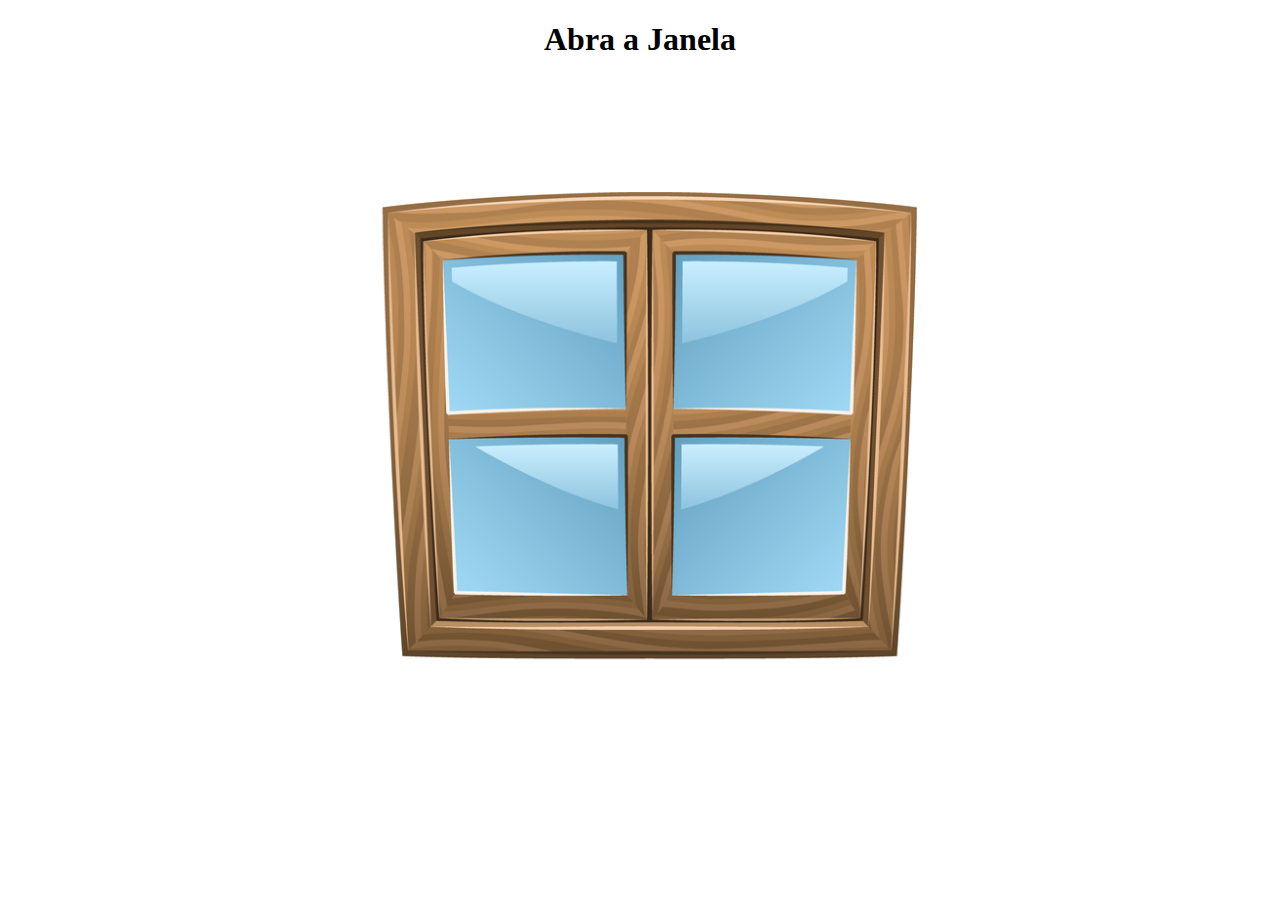
<file: Atividade12/index.html>
<!doctype html>
<html lang="pt-br">
<head>
	<meta charset="utf-8">
	<meta name="viewport" content="width=device-width, initial-scale=1.0">
	<link rel="stylesheet" href="style.css">
	<script type="text/javascript" src="script.js"></script>
	<title>Atividade 12</title>
</head>
<body>
	<h1>Abra a Janela</h1>
	<div onmousemove="abrir(this)" onmousedown="quebrar(this)" onmouseout="fechar(this)"></div>
	
</body>
</html>
</file>
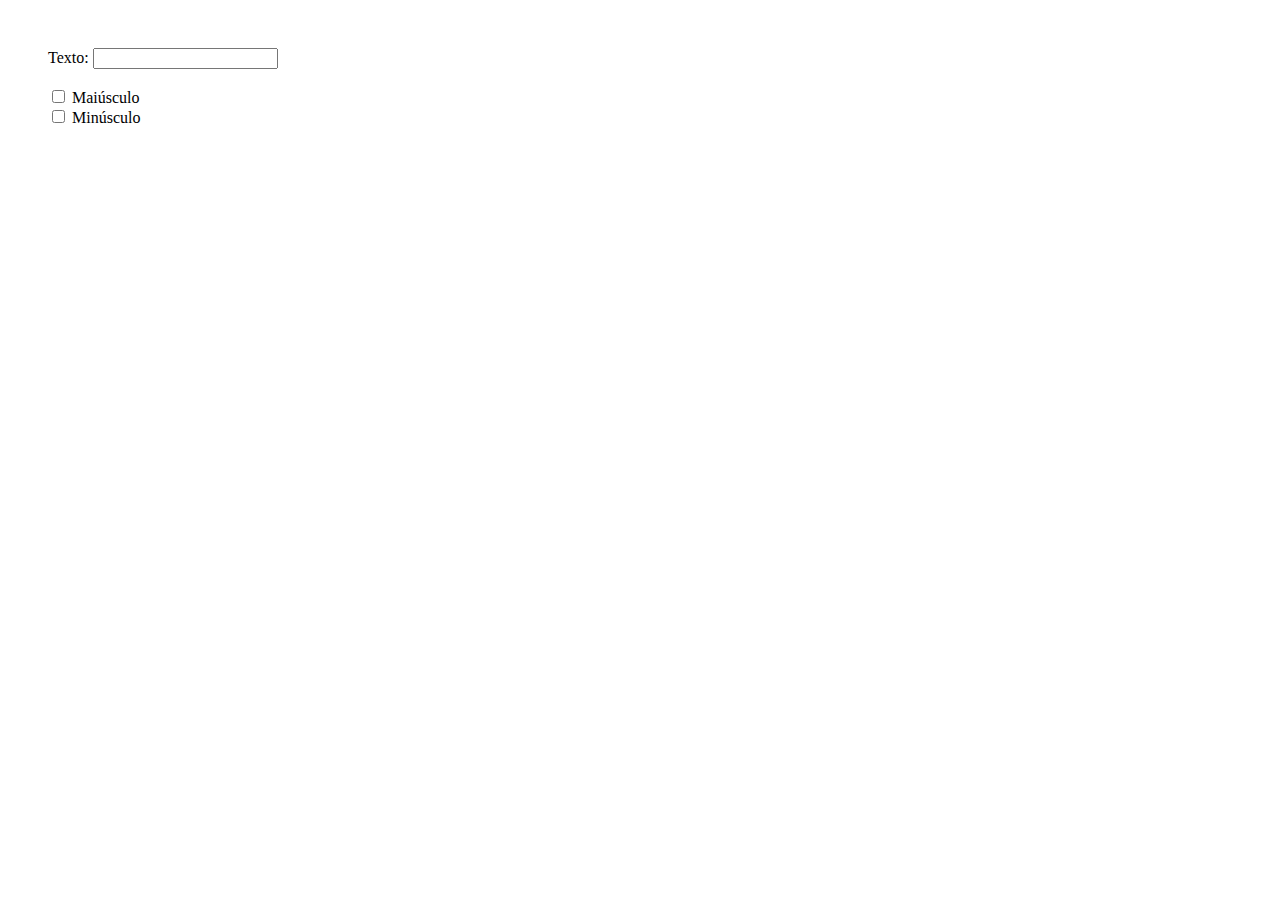
<file: Atividade13/index.html>
<!doctype html>
<html lang="pt-br">
<head>
	<meta charset="utf-8">
	<meta name="viewport" content="width=device-width, initial-scale=1.0">
	<link rel="stylesheet" href="style.css">
	<script type="text/javascript" src="script.js"></script>
	<title>Atividade 13</title>
</head>
<body>
	<div>
		<label for="texto">Texto:</label>
		<input type="text" id="texto" name="texto"><br><br>
		<input type="checkbox" id="maiusculo" name="maiusculo" onclick="maiusculo()">
		<label for="vehicle1"> Maiúsculo</label><br>
		<input type="checkbox" id="minusculo" name="minusculo" onclick="minusculo()">
		<label for="vehicle2"> Minúsculo</label><br>
	</div>
</body>
</html>
</file>
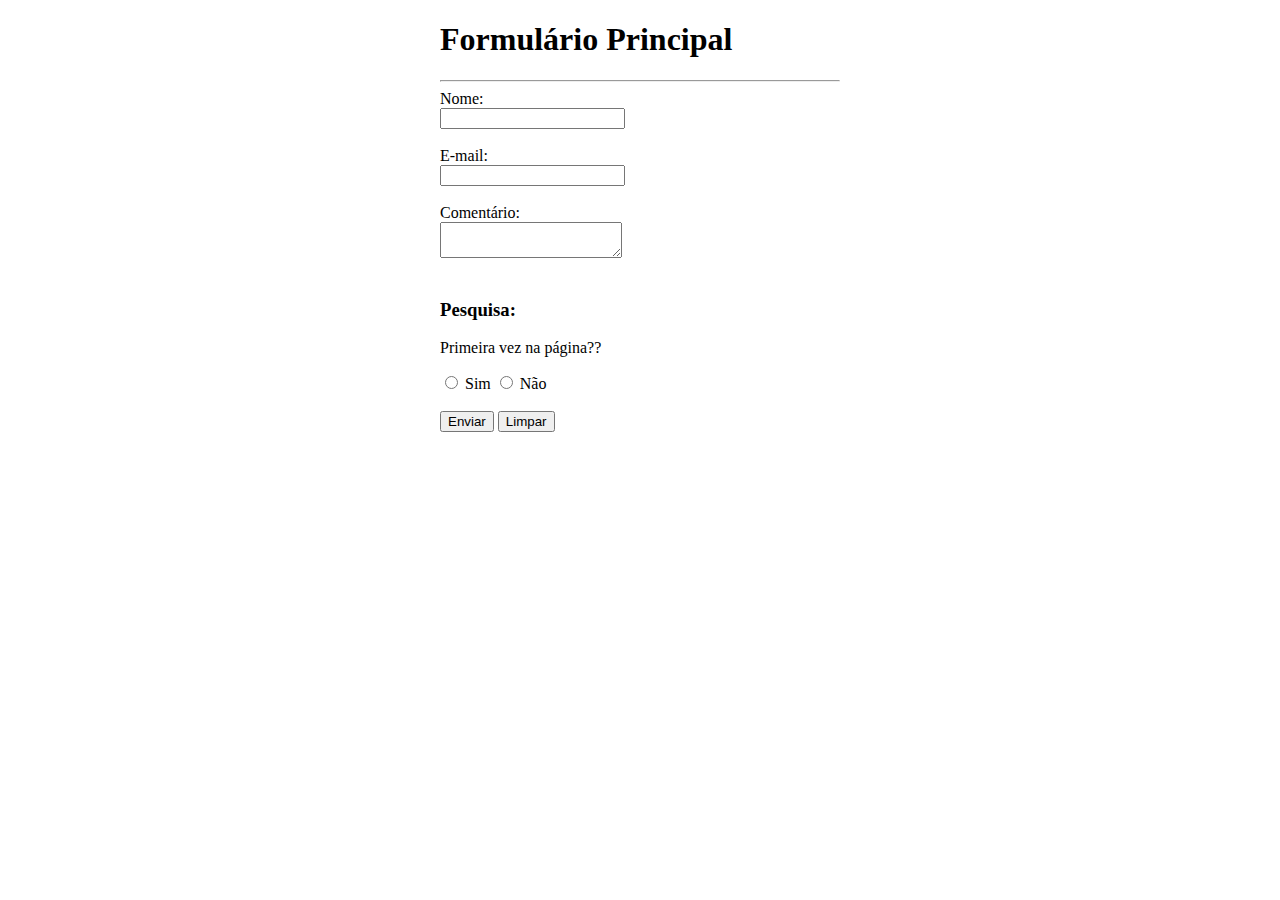
<file: Atividade14/index.html>
<!doctype html>
<html lang="pt-br">
<head>
	<meta charset="utf-8">
	<meta name="viewport" content="width=device-width, initial-scale=1.0">
	<link rel="stylesheet" href="style.css">
	<script type="text/javascript" src="script.js"></script>
	<title>Atividade 14</title>
</head>
<body>
	<div>
		<h1>Formulário Principal</h1>
		<hr>
		<form id="formulario" method="post" onsubmit="return validar()">
			<label for="name">Nome:</label><br>
			<input type="text" id="name"/><br><br>
			
			<label for="email">E-mail:</label><br>
			<input type="email" id="email"/><br><br>
			
			<label for="msg">Comentário:</label><br>
			<textarea id="msg"></textarea><br><br>
			
			<h3>Pesquisa: </h3>
			<p>Primeira vez na página??</p>
			
			<input type="radio" id="sim" name="opcao" value="sim">
			<label for="sim">Sim</label>
			<input type="radio" id="nao" name="opcao" value="nao">
			<label for="nao">Não</label><br><br>
			
			<input type="submit" value="Enviar">
			<input type="reset" value="Limpar">
		</form>
	</div>
</body>
</html>
</file>
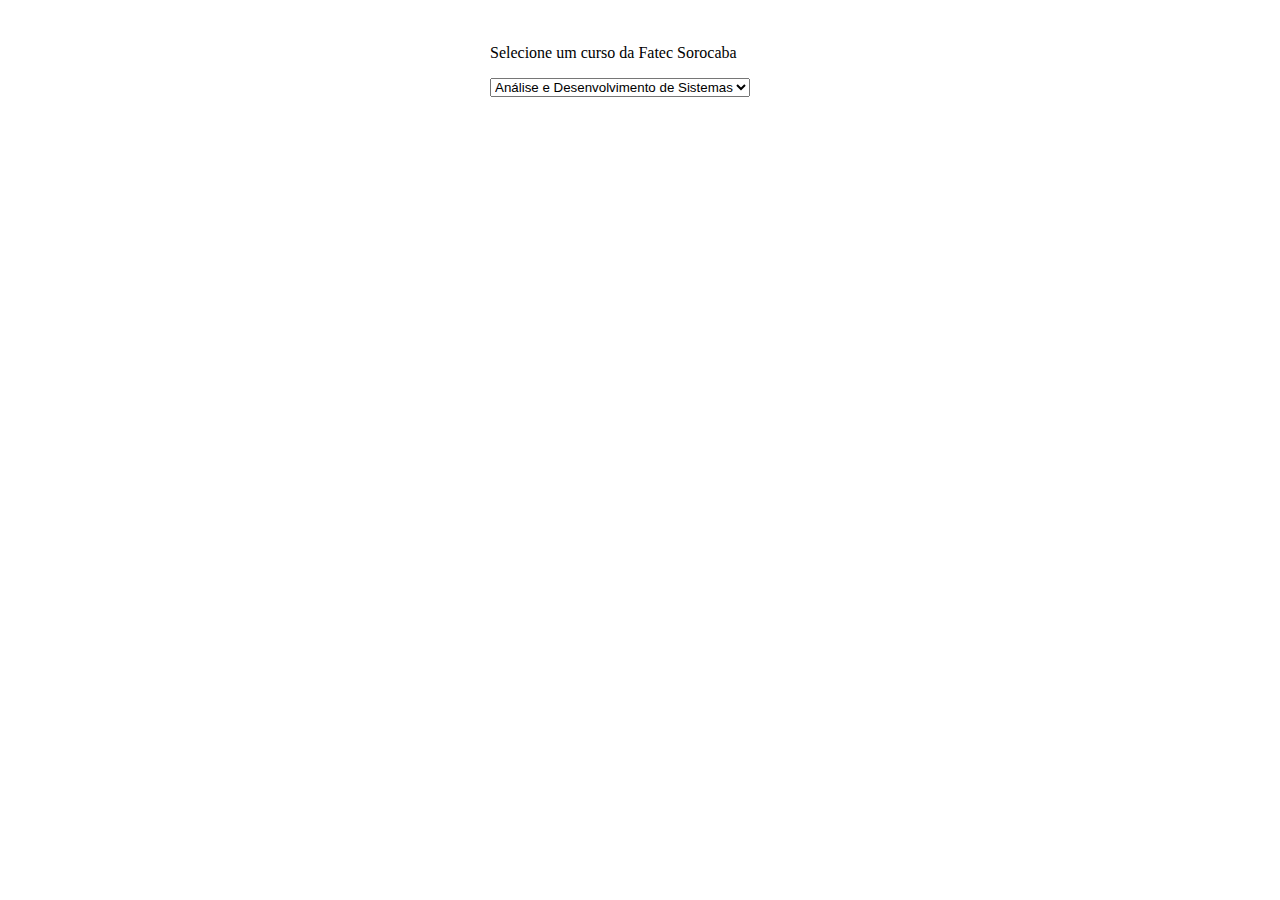
<file: Atividade15/index.html>
<!doctype html>
<html lang="pt-br">
<head>
	<meta charset="utf-8">
	<meta name="viewport" content="width=device-width, initial-scale=1.0">
	<link rel="stylesheet" href="style.css">
	<script type="text/javascript" src="script.js"></script>
	<title>Atividade 15</title>
</head>
<body>
	<div>
		<p>Selecione um curso da Fatec Sorocaba</p>

		<select id="mySelect" onchange="myFunction()">
			<option value="ads">Análise e Desenvolvimento de Sistemas</option>
			<option value="fm">Fabricação Mecânica</option>
			<option value="log">Logística</option>
			<option value="pol">Polímeros</option>
		</select>
	</div>
</body>
</html>
</file>
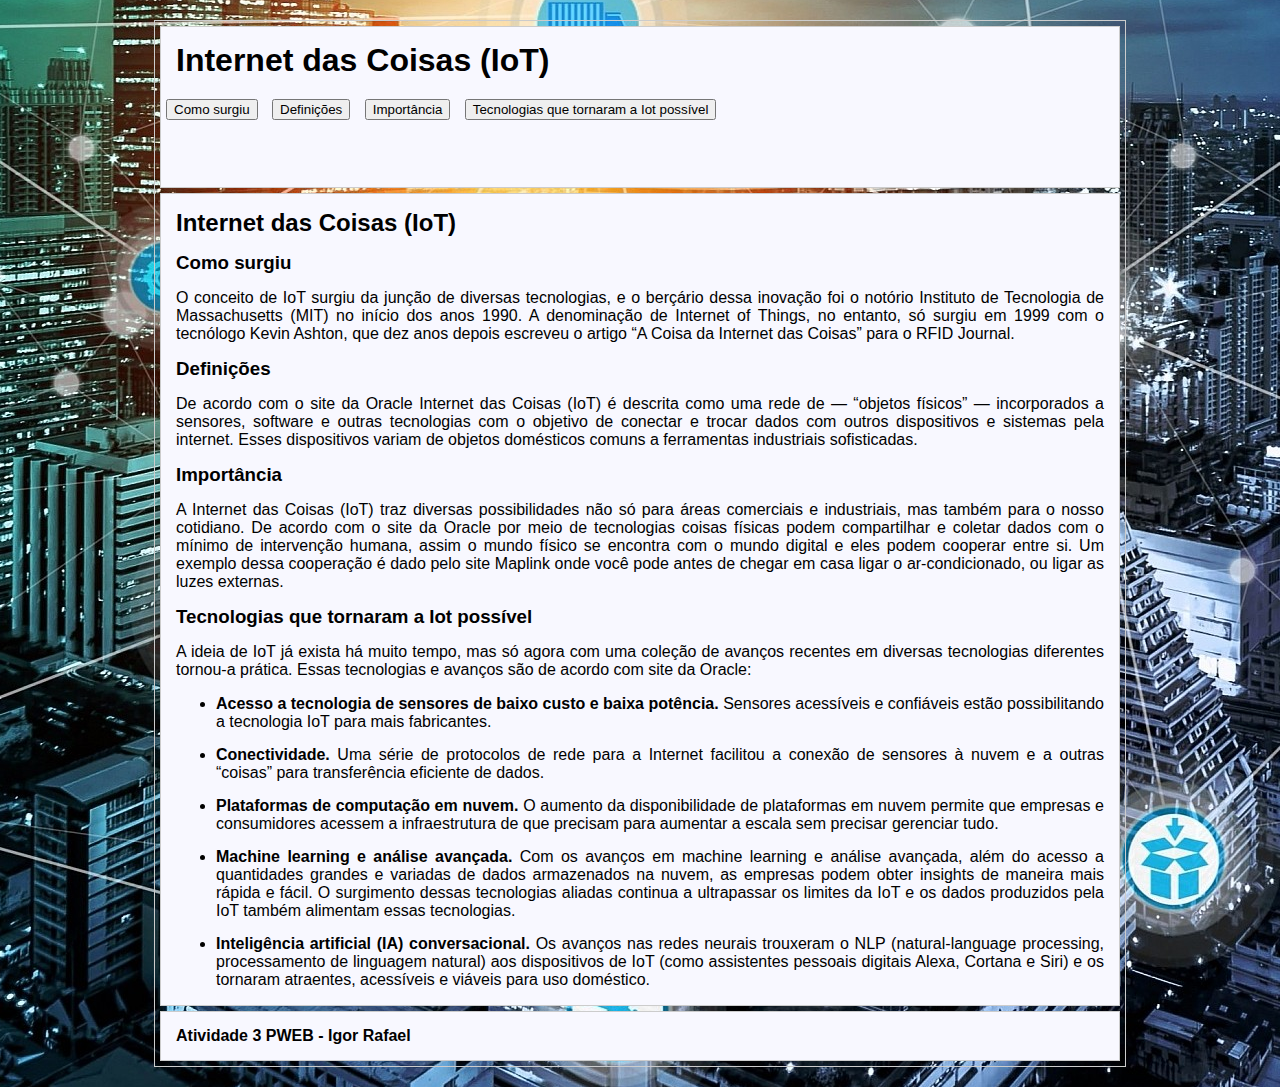
<file: Atividade3/index.html>
<!doctype html>
<html lang="pt-br">
<head>
<meta charset="utf-8">


<!-- O viewport é a área onde o seu website aparece. A meta tag viewport pode ser usada para controlar como o conteúdo HTML irá aparecer nos dispositivos móveis e também serve para controlar o zoom.

A maioria dos navegadores de celular dimensionam as páginas HTML para a largura do viewport, fazendo assim com que se encaixem proporcionalmente à tela. Usando a meta tag viewport você consegue redefinir isso.

-->

<!-- viewport meta to reset inital scale -->
<meta name="viewport" content="width=device-width, initial-scale=1.0">

<title>Atividade 3 PWEB</title>

   <link rel="stylesheet" href="style.css">
   
     </head>
    
<body>

<div id="pagina">
	<div id="cabecalho">
		<h1>Internet das Coisas (IoT)</h1>
		<button><a href="#1" id="link">Como surgiu</a></button>
		<button><a href="#2" id="link">Definições</a></button>
		<button><a href="#3" id="link">Importância</a></button>
		<button><a href="#4" id="link">Tecnologias que tornaram a Iot possível</a></button></p>
	</div>

	<div id="conteudo">
		<h2>Internet das Coisas (IoT)</h2>
		
		<a name="1"><h3>Como surgiu</h3></a>
		<p>O conceito de IoT surgiu da junção de diversas tecnologias, e o berçário dessa inovação foi o notório Instituto de Tecnologia de Massachusetts (MIT) no início dos anos 1990.
		A denominação de Internet of Things, no entanto, só surgiu em 1999 com o tecnólogo Kevin Ashton, que dez anos depois escreveu o artigo “A Coisa da Internet das Coisas” para o RFID Journal.</p>

		<a name="2"><h3>Definições</h3></a>
		<p>De acordo com o site da Oracle Internet das Coisas (IoT) é descrita como uma rede de — “objetos físicos” — incorporados a sensores, 
		software e outras tecnologias com o objetivo de conectar e trocar dados com outros dispositivos e sistemas pela internet. 
		Esses dispositivos variam de objetos domésticos comuns a ferramentas industriais sofisticadas.</p>
		
		<a name="3"><h3>Importância</h3></a>
		<p>A Internet das Coisas (IoT) traz diversas possibilidades não só para áreas comerciais e industriais, mas também para o nosso cotidiano. 
		De acordo com o site da Oracle por meio de tecnologias coisas físicas podem compartilhar e coletar dados com o mínimo de intervenção humana, 
		assim o mundo físico se encontra com o mundo digital e eles podem cooperar entre si. 
		Um exemplo dessa cooperação é dado pelo site Maplink onde você pode antes de chegar em casa ligar o ar-condicionado, ou ligar as luzes externas.</p>
		
		<a name="4"><h3>Tecnologias que tornaram a Iot possível</h3></a>
		<p>A ideia de IoT já exista há muito tempo, mas só agora com uma coleção de avanços recentes em diversas tecnologias diferentes tornou-a prática. 
		Essas tecnologias e avanços são de acordo com site da Oracle:</p>

		<ul>
		<li><b>Acesso a tecnologia de sensores de baixo custo e baixa potência.</b> Sensores acessíveis e confiáveis estão possibilitando a tecnologia IoT para mais fabricantes.</li>
		<li><b>Conectividade.</b> Uma série de protocolos de rede para a Internet facilitou a conexão de sensores à nuvem e a outras “coisas” para transferência eficiente de dados.</li>
		<li><b>Plataformas de computação em nuvem.</b> O aumento da disponibilidade de plataformas em nuvem permite que empresas e consumidores acessem a infraestrutura de que 
	precisam para aumentar a escala sem precisar gerenciar tudo.</li>
		<li><b>Machine learning e análise avançada.</b> Com os avanços em machine learning e análise avançada, além do acesso a quantidades grandes e variadas de dados armazenados na nuvem, 
	as empresas podem obter insights de maneira mais rápida e fácil. O surgimento dessas tecnologias aliadas continua a ultrapassar os limites da IoT e os 
	dados produzidos pela IoT também alimentam essas tecnologias.</li>
		<li><b>Inteligência artificial (IA) conversacional.</b> Os avanços nas redes neurais trouxeram o NLP (natural-language processing, 
	processamento de linguagem natural) aos dispositivos de IoT (como assistentes pessoais digitais Alexa, Cortana e Siri) e os tornaram atraentes, 
	acessíveis e viáveis para uso doméstico.</li>
		</ul>
		
	
	</div>
	
	<div id="rodape">
		<h4>Atividade 3 PWEB - Igor Rafael</h4>
	</div>

</div>

</body>
</html>
</file>
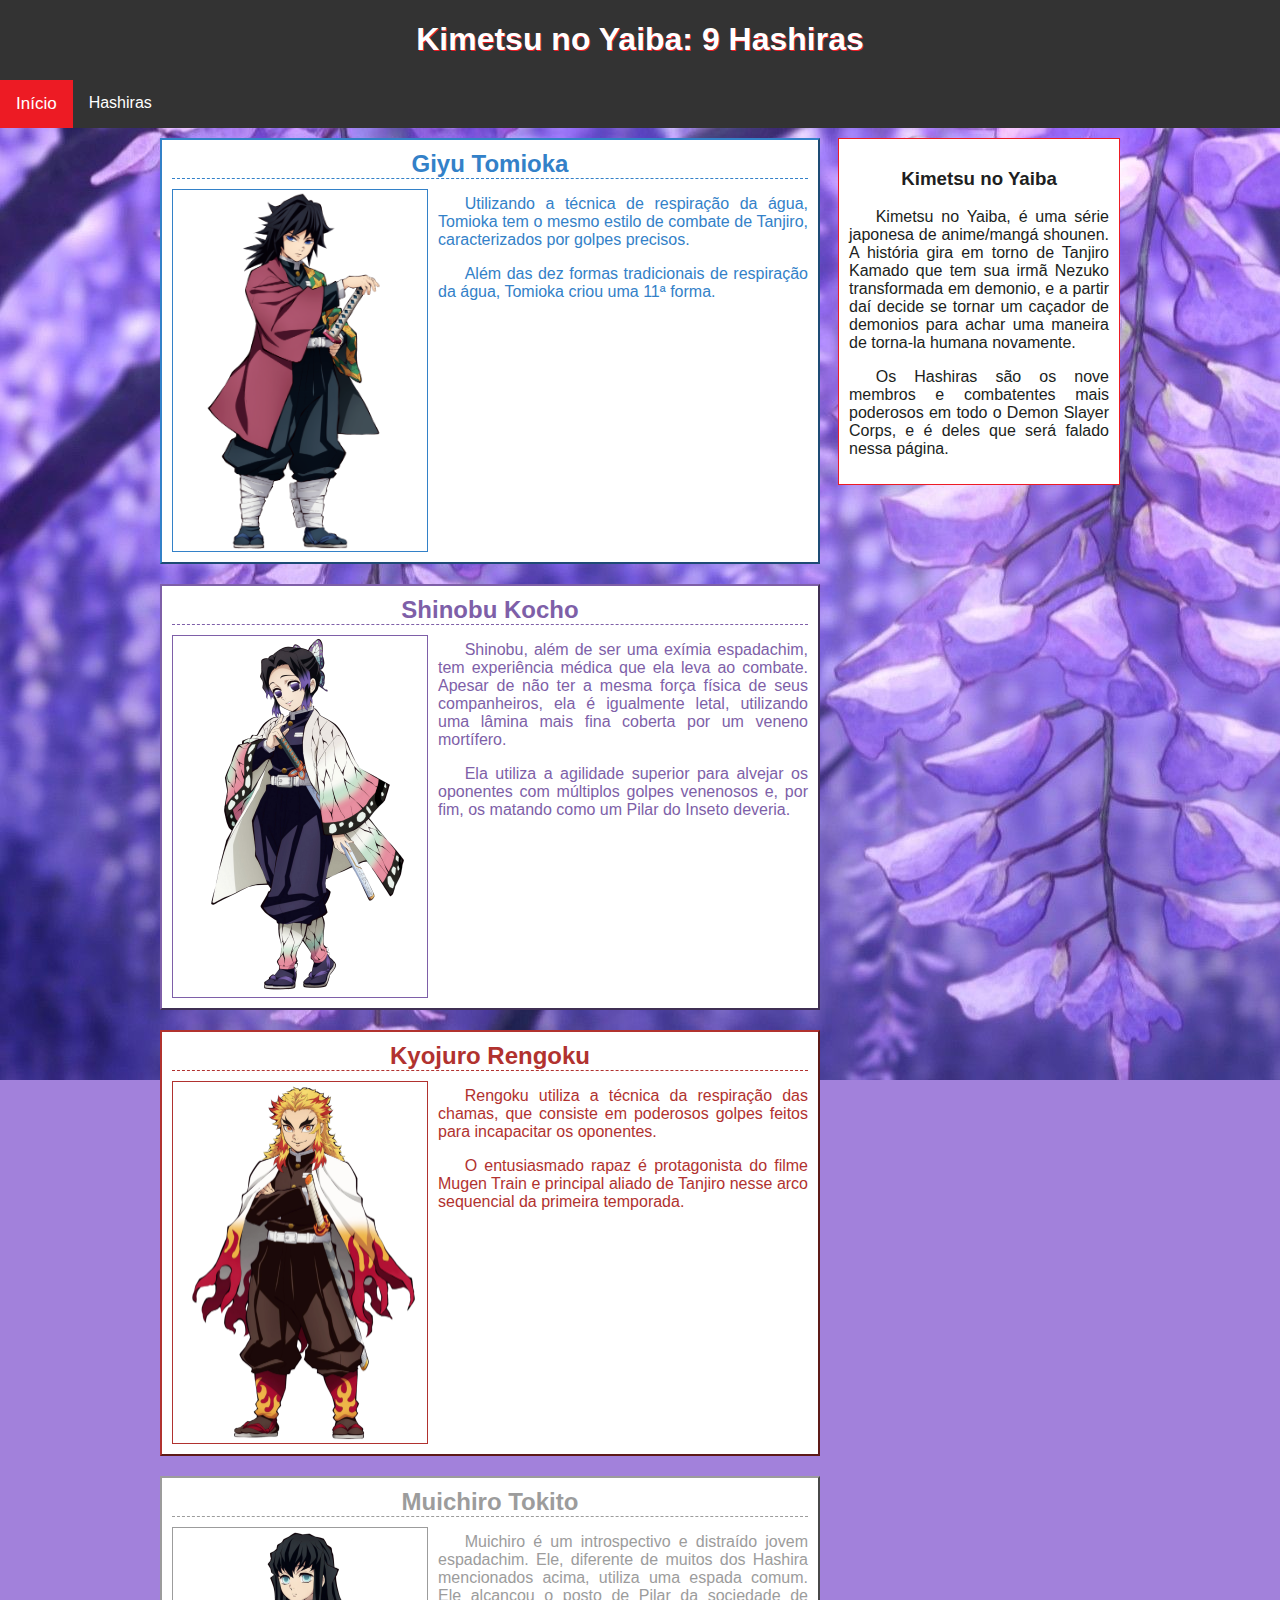
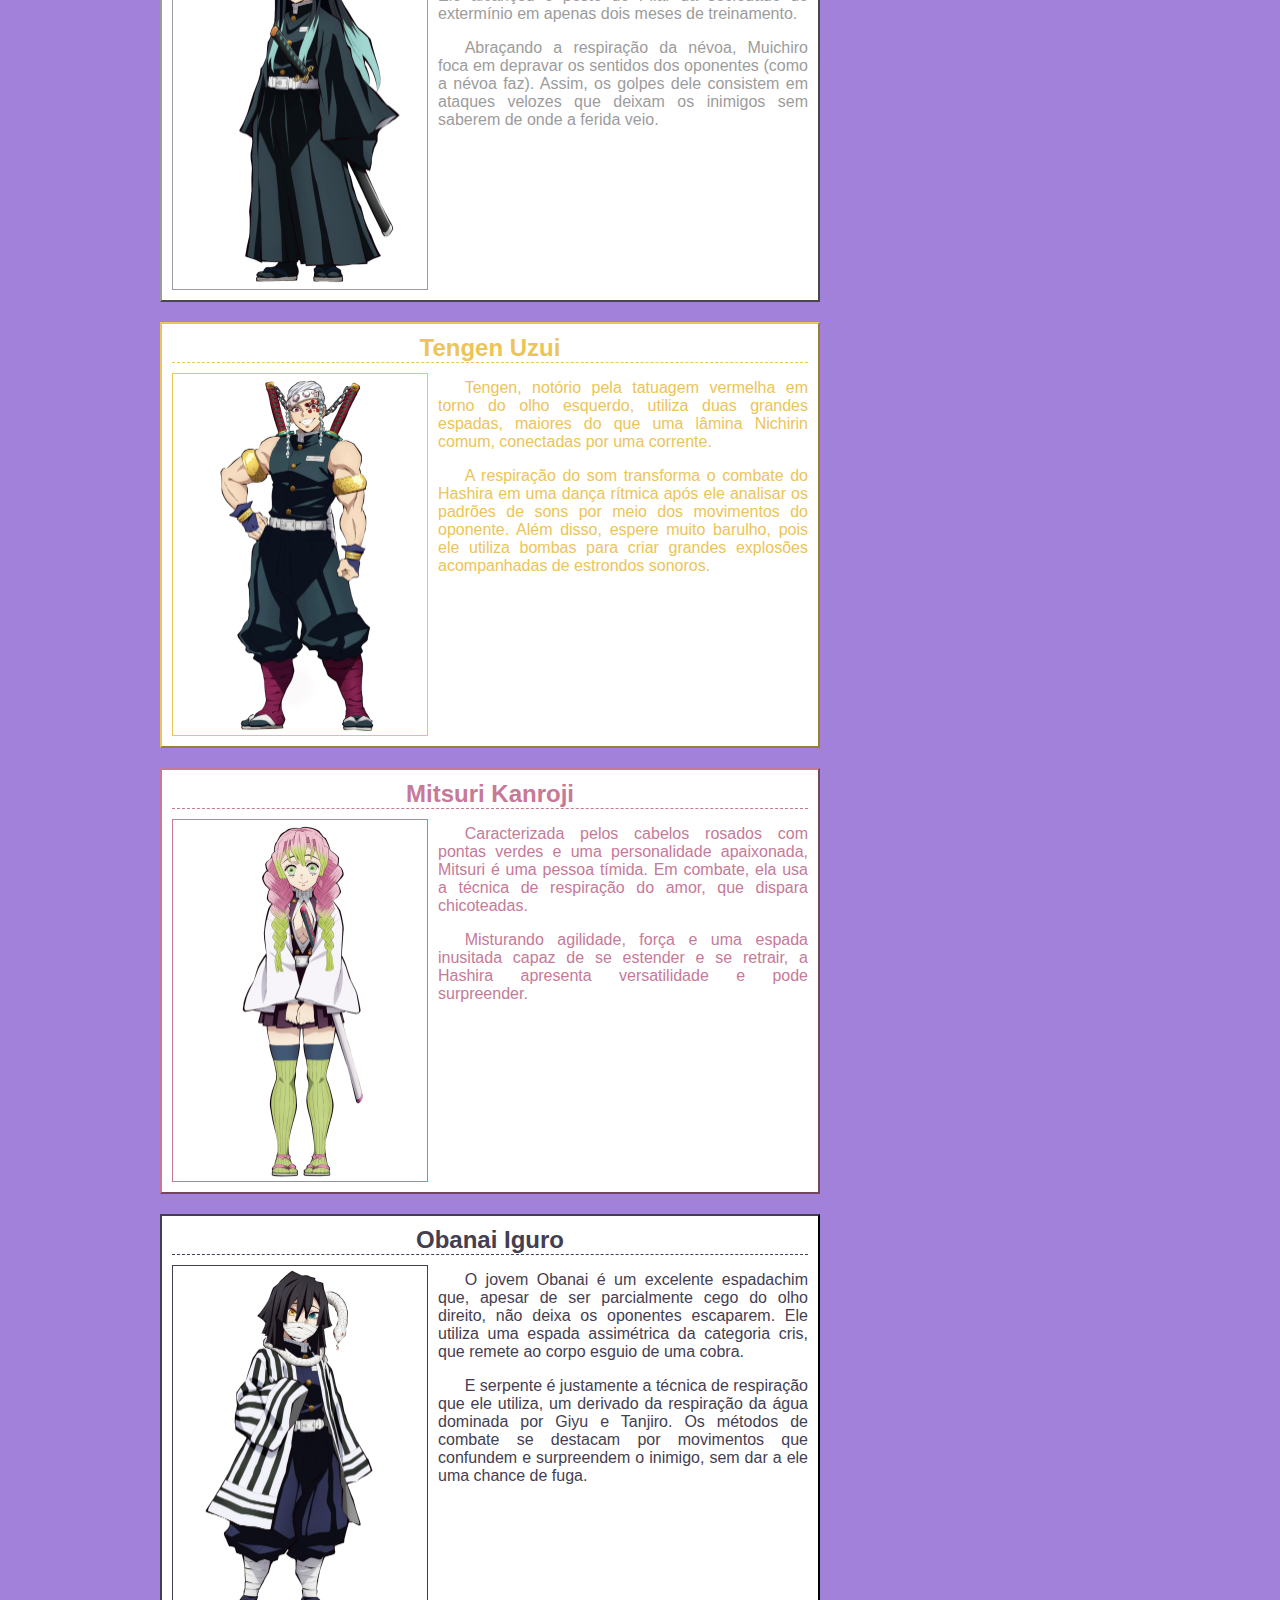
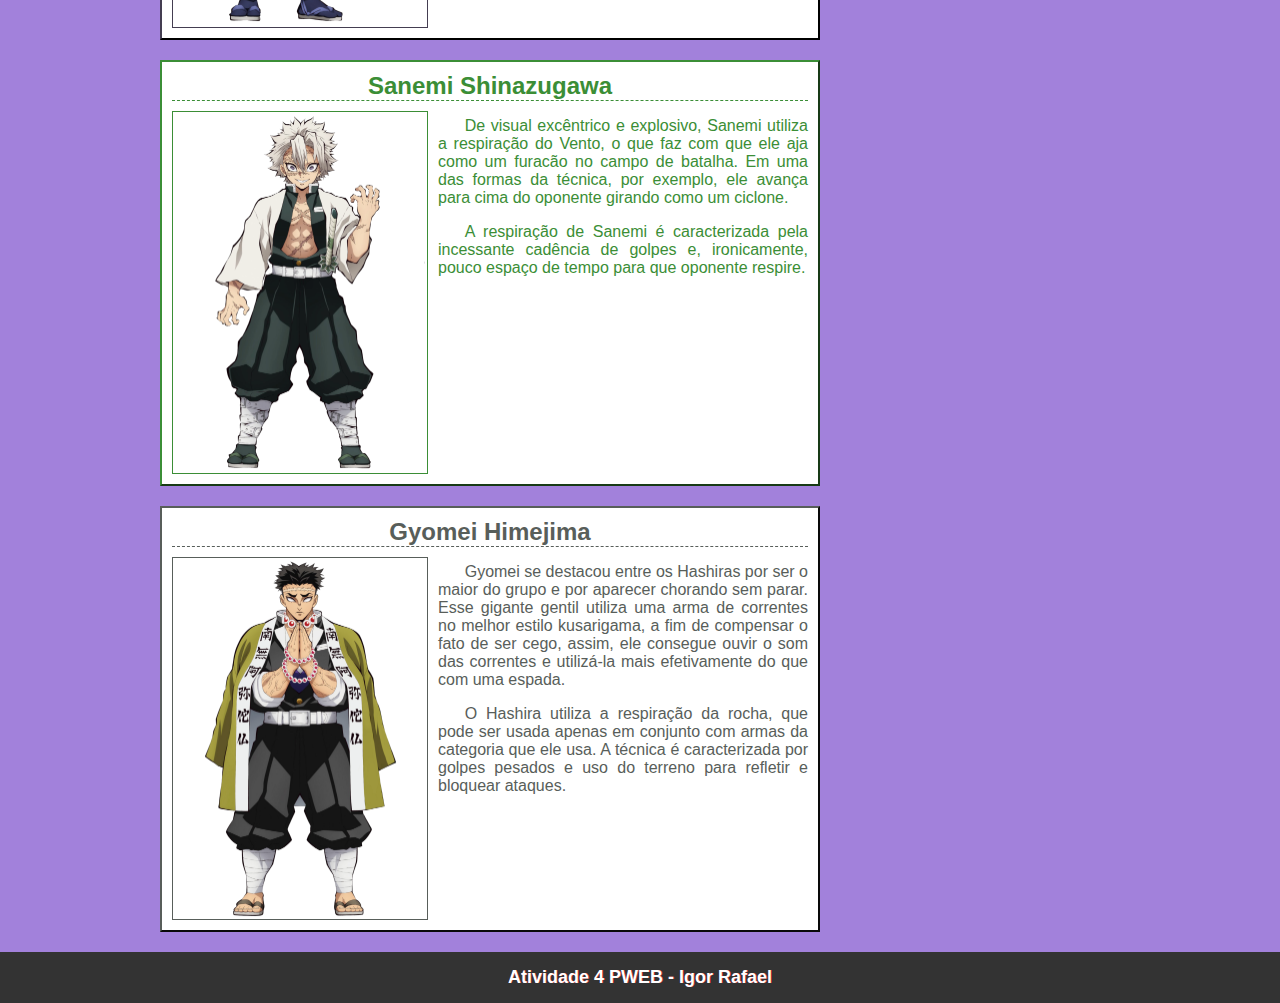
<file: Atividade4/index.html>
<!doctype html>
<html lang="pt-br">
<head>
	<meta charset = "utf-8">
	<meta name="viewport" content="width=device-width, initial-scale=1.0">
	<link rel="stylesheet" href="style.css">
	<title>Html Semântico</title>
</head>
<body>
	<header>
		<h1><a name="Início">Kimetsu no Yaiba: 9 Hashiras</a></h1>
		<nav class="topnav">
			<a class="active" href="#Início">Início</a>
			<div class="dropdown">
				<button class="dropbtn">Hashiras 
					<i class="fa fa-caret-down"></i>
				</button>
				<div class="dropdown-content">
					<a href="#1">Giyu Tomioka</a>
					<a href="#2">Shinobu Kocho</a>
					<a href="#3">Kyojuro Rengoku</a>
					<a href="#4">Muichiro Tokito</a>
					<a href="#5">Tengen Uzui</a>
					<a href="#6">Mitsuri Kanroji</a>
					<a href="#7">Obanai Iguro</a>
					<a href="#8">Sanemi Shinazugawa</a>
					<a href="#9">Gyomei Himejima</a>
				</div>
			</div>
		</nav>
	</header>
	<main class="container">
		<section>
			<a name="1"><article class='cor1'></a>
				<h2 class='cor1'>Giyu Tomioka</h2>
				<img class='cor1' src='Giyuu_anime_design.png' alt="Giyu Tomioka"></img>
				<p>Utilizando a técnica de respiração da água, Tomioka tem o mesmo estilo de combate de Tanjiro, 
				caracterizados por golpes precisos.</p>
				<p>Além das dez formas tradicionais de respiração da água, Tomioka criou uma 11ª forma. </p>
				<div class='clear'></div>
			</article>
			
			<a name="2"><article class='cor2'></a>
				<h2 class='cor2'>Shinobu Kocho</h2>
				<img class='cor2' src='Shinobu_anime.png' alt="Shinobu  Kocho"></img>
				<p>Shinobu, além de ser uma exímia espadachim, tem experiência médica que ela leva ao combate. 
				Apesar de não ter a mesma força física de seus companheiros, ela é igualmente letal, utilizando uma lâmina mais fina coberta por um veneno mortífero.</p>
				<p>Ela utiliza a agilidade superior para alvejar os oponentes com múltiplos golpes venenosos e, por fim, os matando como um Pilar do Inseto deveria.</p>
				<div class='clear'></div>
			</article>
			
			<a name="3"><article class='cor3'></a>
				<h2 class='cor3'>Kyojuro Rengoku</h2>
				<img class='cor3' src='Kyojuro_anime.png' alt="Kyojuro Rengoku"></img>
				<p>Rengoku utiliza a técnica da respiração das chamas, 
				que consiste em poderosos golpes feitos para incapacitar os oponentes.</p>
				<p>O entusiasmado rapaz é protagonista do filme Mugen Train e principal aliado de Tanjiro nesse arco sequencial da primeira temporada.</p>
				<div class='clear'></div>
			</article>
			
			<a name="4"><article class='cor4'></a>
				<h2 class='cor4'>Muichiro Tokito</h2>
				<img class='cor4' src='Muichiro_anime.png' alt="Muichiro Tokito"></img>
				<p>Muichiro é um introspectivo e distraído jovem espadachim. Ele, diferente de muitos dos Hashira mencionados acima, utiliza uma espada comum. 
				Ele alcançou o posto de Pilar da sociedade de extermínio em apenas dois meses de treinamento.</p>
				<p>Abraçando a respiração da névoa, Muichiro foca em depravar os sentidos dos oponentes (como a névoa faz). 
				Assim, os golpes dele consistem em ataques velozes que deixam os inimigos sem saberem de onde a ferida veio.</p>
				<div class='clear'></div>
			</article>
			
			<a name="5"><article class='cor5'></a>
				<h2 class='cor5'>Tengen Uzui</h2>
				<img class='cor5' src='Tengen_anime.png' alt="Tengen Uzui"></img>
				<p>Tengen, notório pela tatuagem vermelha em torno do olho esquerdo, utiliza duas grandes espadas, maiores do que uma lâmina Nichirin comum, 
				conectadas por uma corrente.</p>
				<p>A respiração do som transforma o combate do Hashira em uma dança rítmica após ele analisar os padrões de sons por meio dos movimentos do oponente. 
				Além disso, espere muito barulho, pois ele utiliza bombas para criar grandes explosões acompanhadas de estrondos sonoros.</p>
				<div class='clear'></div>
			</article>
			
			<a name="6"><article class='cor6'></a>
				<h2 class='cor6'>Mitsuri Kanroji</h2>
				<img class='cor6' src='Mitsuri_anime.png' alt="Mitsuri Kanroji"></img>
				<p>Caracterizada pelos cabelos rosados com pontas verdes e uma personalidade apaixonada, Mitsuri é uma pessoa tímida. 
				Em combate, ela usa a técnica de respiração do amor, que dispara chicoteadas.</p>
				<p>Misturando agilidade, força e uma espada inusitada capaz de se estender e se retrair, a Hashira apresenta versatilidade e pode surpreender.</p>
				<div class='clear'></div>
			</article>
			
			<a name="7"><article class='cor7'></a>
				<h2 class='cor7'>Obanai Iguro</h2>
				<img class='cor7' src='Obanai_anime.png' alt="Obanai Iguro"></img>
				<p>O jovem Obanai é um excelente espadachim que, apesar de ser parcialmente cego do olho direito, não deixa os oponentes escaparem. 
				Ele utiliza uma espada assimétrica da categoria cris, que remete ao corpo esguio de uma cobra.</p>
				<p>E serpente é justamente a técnica de respiração que ele utiliza, um derivado da respiração da água dominada por Giyu e Tanjiro. 
				Os métodos de combate se destacam por movimentos que confundem e surpreendem o inimigo, sem dar a ele uma chance de fuga.</p>
				<div class='clear'></div>
			</article>
			
			<a name="8"><article class='cor8'></a>
				<h2 class='cor8'>Sanemi Shinazugawa</h2>
				<img class='cor8' src='Sanemi_anime.png' alt="Sanemi Shinazugawa"></img>
				<p>De visual excêntrico e explosivo, Sanemi utiliza a respiração do Vento, o que faz com que ele aja como um furacão no campo de batalha. 
				Em uma das formas da técnica, por exemplo, ele avança para cima do oponente girando como um ciclone.</p>
				<p>A respiração de Sanemi é caracterizada pela incessante cadência de golpes e, ironicamente, pouco espaço de tempo para que oponente respire.</p>
				<div class='clear'></div>
			</article>
			
			<a name="9"><article class='cor9'></a>
				<h2 class='cor9'>Gyomei Himejima</h2>
				<img class='cor9' src='Gyomei_anime.png' alt="Gyomei Himejima"></img>
				<p>Gyomei se destacou entre os Hashiras por ser o maior do grupo e por aparecer chorando sem parar. Esse gigante gentil utiliza uma arma de correntes no melhor estilo kusarigama, 
				a fim de compensar o fato de ser cego, assim, ele consegue ouvir o som das correntes e utilizá-la mais efetivamente do que com uma espada.</p>
				<p>O Hashira utiliza a respiração da rocha, que pode ser usada apenas em conjunto com armas da categoria que ele usa. 
				A técnica é caracterizada por golpes pesados e uso do terreno para refletir e bloquear ataques.</p>
				<div class='clear'></div>
			</article>
		</section>
		<aside>
			<h3>Kimetsu no Yaiba</h3>
			<p>Kimetsu no Yaiba, é uma série japonesa de anime/mangá shounen. 
			A história gira em torno de Tanjiro Kamado que tem sua irmã Nezuko transformada em demonio, 
			e a partir daí decide se tornar um caçador de demonios para achar uma maneira de torna-la humana novamente.</p>
			<p>Os Hashiras são os nove membros e combatentes mais poderosos em todo o Demon Slayer Corps, 
			e é deles que será falado nessa página.</p>
		</aside>
	</main>
	<footer class="clear">
		<h2>Atividade 4 PWEB - Igor Rafael</h2>
	</footer>

</body>
</html>
</file>
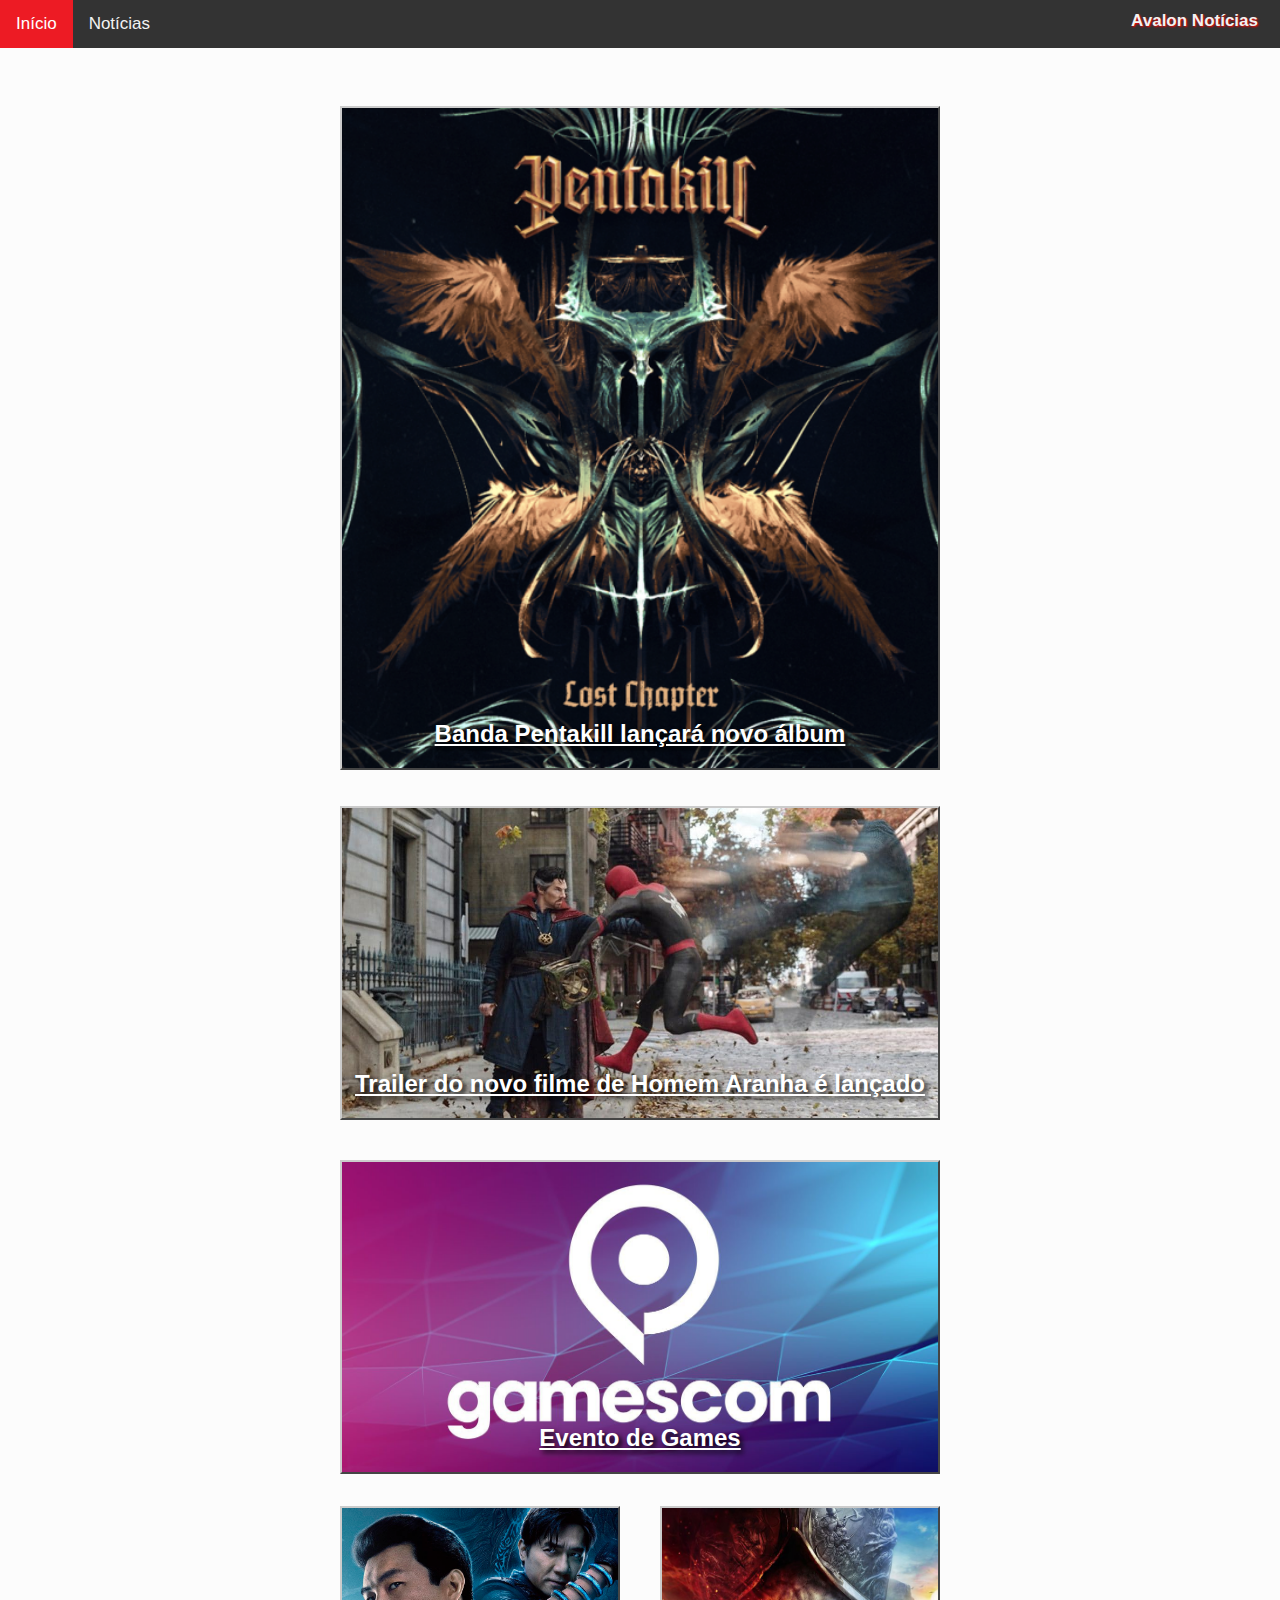
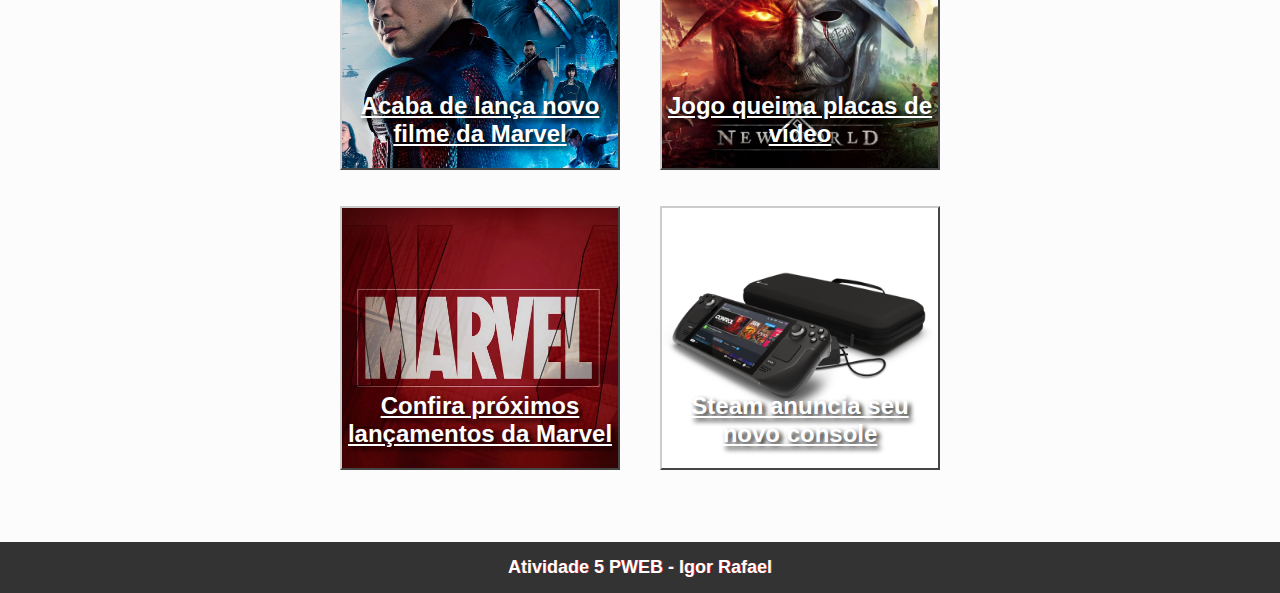
<file: Atividade5/index.html>
<!doctype html>
<html lang="pt-br">
<head>
	<meta charset="utf-8">
	<meta name="viewport" content="width=device-width, initial-scale=1.0">
	<link rel="stylesheet" href="style.css">
	<title>Jornal</title>
</head>
<body>

		
	<nav class="topnav">
		<a class="active" href="#">Início</a>
		<a href="#Notícias">Notícias</a>
		<h1 style="float: right;">Avalon Notícias</h1>
		
	</nav>
		
	<main class="container">
		<a name="Notícias"><section></a>
			
			<div class="container-box-a">
				<article class="article1">
					<a href="#"><h2>Banda Pentakill lançará novo álbum</h2></a>
				</article>
			</div>
			
			<div class="container-box-b">
				<article class="article2a">
					<a href="#"><h2>Trailer do novo filme de Homem Aranha é lançado</h2></a>
				</article>
				<article class="article2b">
					<a href="#"><h2>Evento de Games</h2></a>
				</article>
			</div>
			
			<div class="container-box2-a">
				<article class="article3a">
					<a href="#"><h2>Acaba de lança novo filme da Marvel</h2></a>
				</article>
				<article class="article3b">
					<a href="#"><h2>Jogo queima placas de vídeo</h2></a>
				</article>
			</div>
			
			<div class="container-box2-b">
				<article class="article3c">
					<a href="#"><h2>Confira próximos lançamentos da Marvel</h2></a>
				</article>
				<article class="article3d">
					<a href="#"><h2>Steam anuncia seu novo console</h2></a>
				</article>
			</div>
			
		</section>
		
		
	</main>
	<footer class="clear">
		<h2>Atividade 5 PWEB - Igor Rafael</h2>
	</footer>
	
</body>
</html>
</file>
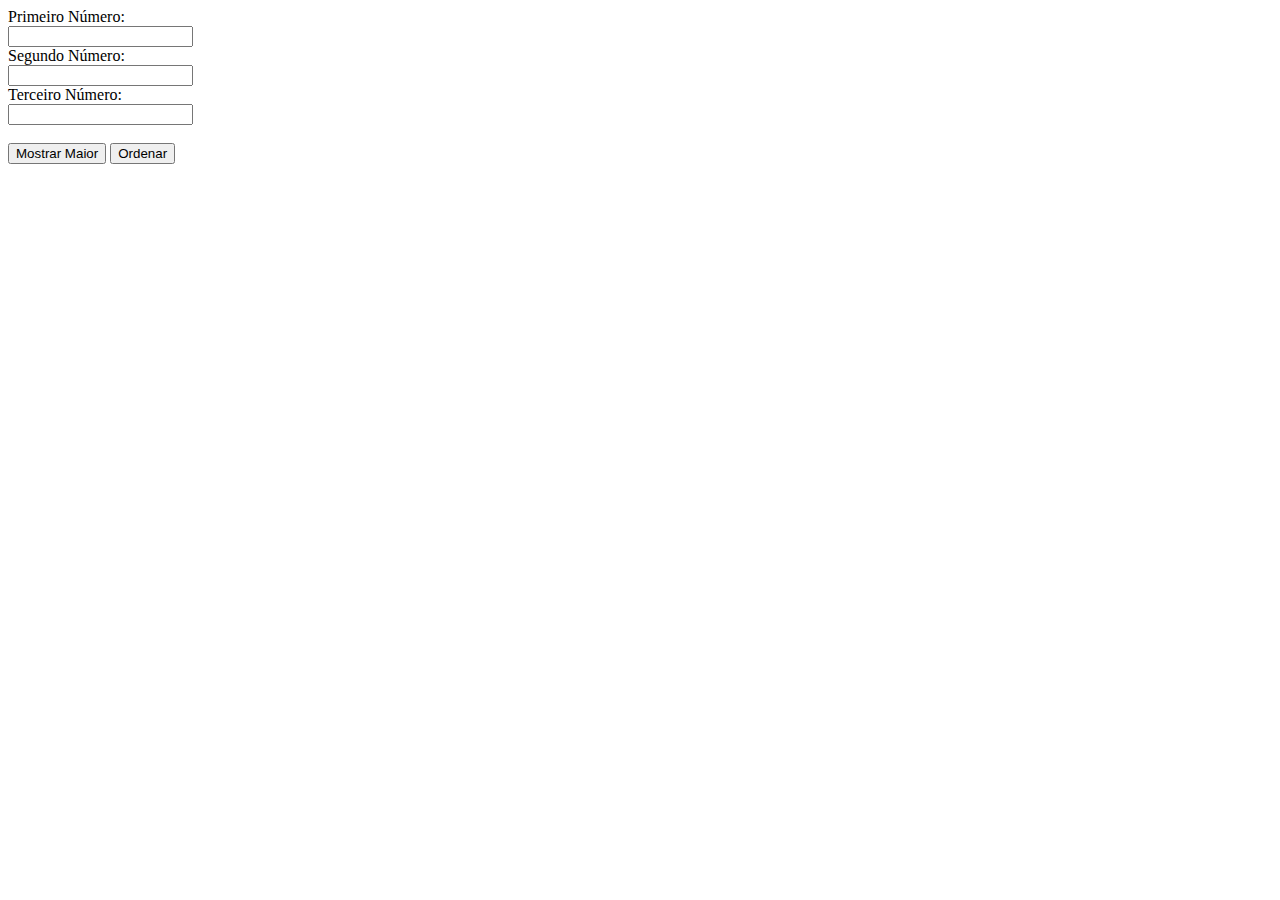
<file: Atividade9/index.html>
<!doctype html>
<html lang="pt-br">
<head>
	<meta charset="utf-8">
	<meta name="viewport" content="width=device-width, initial-scale=1.0">
	<!--<link rel="stylesheet" href="style.css">-->
	<script type="text/javascript" src="script.js"></script>
	<title>Função com 3 Números</title>
</head>
<body>
	
	<form name="numeros">
		<label for="num1">Primeiro Número:</label><br>
		<input type="text" id="num1" name="num1"><br>
		<label for="num2">Segundo Número:</label><br>
		<input type="text" id="num2" name="num2"><br>
		<label for="num3">Terceiro Número:</label><br>
		<input type="text" id="num3" name="num3"><br><br>
		
		<button type="button" onclick="maior()">Mostrar Maior</button>
		
		<button type="button" onclick="ordem()">Ordenar</button><br><br>
	</form>
	
	
</body>
</html>
</file>
<file: Atividade12/style.css>
h1 {
	text-align: center;
}
div {
	margin-left: auto;
    margin-right: auto; 
	position: center;
	width: 700px;
	height: 700px;
	padding: 40px;
	background-image: url("janelafechada.png");
	background-position: center center;
	background-repeat: no-repeat;
	background-size: cover;
}
</file>
<file: Atividade13/style.css>
div {
	margin-left: auto;
    margin-right: auto; 
	position: center;
	padding: 40px;
}
</file>
<file: Atividade14/style.css>
div{
	width: 400px; 
	margin-left: auto;
    margin-right: auto; 
	position: center;
}
</file>
<file: Atividade15/style.css>
div {
	margin-left: auto;
    margin-right: auto; 
	position: center;
	width: 300px;
	height: 300px;
	padding: 20px;
}
</file>
<file: Atividade3/style.css>
body {
	font: 100% Arial, Helvetica, sans-serif;
	background-color: #e0f0ff;
	background-image: url('iot.jpg');
	background-repeat: no-repeat;
	background-attachment: fixed;  
	background-size: auto;
	background-position: center;
}
/* 150% do tamanho original "pai"  */


h1 {
	font: Arial, Helvetica, sans-serif;
}

p, li {
	text-align: justify;
}

h1, h2, h3, h4, p, li{
	margin: 15px;
}

button {
	margin: 5px;
}

#pagina {
	padding: 5px;
	width: 960px; /* tamanho mais comum usado */
	margin: 20px auto;
}

#cabecalho {
	height: 160px;
}

#conteudo {
	/*width: 600px;
	float: left;*/
}

#rodape {
	clear: both;
	background: #f8f8ff;
}

#cabecalho, #conteudo {
	margin-bottom: 5px;
	background: #f8f8ff;
}

	
#pagina, #cabecalho, #conteudo, #rodape {
	border: solid 1px #ccc;
}

#link:link {
  color: black;
  background-color: transparent;
  text-decoration: none;
}
#link:visited {
  color: navy;
  background-color: transparent;
  text-decoration: none;
}
#link:hover {
  color: blue;
  background-color: transparent;
  text-decoration: underline;
}
#link:active {
  color: red;
  background-color: transparent;
  text-decoration: underline;
}

/* Media queries/* 

/*  980px ou menor */
@media screen and (max-width: 980px) {
	
	#pagina {
		width: 94%;
	}
	/*#conteudo {
		width: 65%;
	}*/

}

/* 700px ou menor  */
@media screen and (max-width: 700px) {

	#conteudo {
		width: auto;
		float: none;
	}

}

/*  480px or menor  */
@media screen and (max-width: 480px) {

	#cabecalho {
		height: auto;
	}
	h1 {
		font-size: 24px;
	}

}
</file>
<file: Atividade4/style.css>
body {
	margin: 0;
	background: #a281db url(Glicinia.jpg);
    background-repeat: no-repeat;
	font-family: "Times New Romam", "Arial";
    background-attachment: fixed;
}

.topnav {
	
}

.topnav a {
	display: block;
	float: left;
	color: #f2f2f2;
	text-align: center;
	padding: 14px 16px;
	text-decoration: none;
	font-size: 17px;
}

.topnav a:hover {
	background-color: #ddd;
	color: black;
}

.topnav a.active {
	background-color: #ed1b24;
	color: white;
}

.dropdown {
  float: left;
  overflow: hidden;
}

.dropdown .dropbtn {
  font-size: 16px;  
  border: none;
  outline: none;
  color: white;
  padding: 14px 16px;
  background-color: inherit;
  font-family: inherit;
  margin: 0;
}

.dropdown-content {
	display: none;
	position: absolute;
	background-color: #f9f9f9;
	min-width: 160px;
	box-shadow: 0px 8px 16px 0px rgba(0,0,0,0.2);
	z-index: 1;
}

.dropdown-content a {
	float: none;
	color: black;
	padding: 12px 16px;
	text-decoration: none;
	display: block;
	text-align: left;
}

.dropdown-content a:hover {
	background-color: #ddd;
}

.dropdown:hover .dropdown-content {
	display: block;
}

.container {
	margin: 0 auto;
	width: 960px;
}

main{
	
}

header {
	overflow: hidden;
	background-color: #333;
}

header h1 {
	color: #fff;
	text-align: center;
	text-shadow: 0.5px 0.5px #ed1b24;
}

section { /* para a barra lateral lista e titulo */
	float: left;
	width: 660px;
}

article {
	background-color: #FFF;
	border: 2px;
	border-style: outset;
	border-color: #CCC #999 #999 #CCC;
	margin-top: 10px;
	margin-bottom: 20px;
	padding: 10px; /* espaçamento entre a borda e o título */
}


article h2 {
	text-align: center;
	border-bottom: 1px dashed;
	margin: 0;
}

article img {
	border: 1px solid;
	float: left;
	margin: 10px 10px 0 0;
	padding: 2px;
	width: 250px;
	height: 357px;
}

aside {
	background-color: #fff;
	border: 1px solid #ed1b24;
	margin-top: 10px;
	padding: 10px;
	float: right;
	width: 260px;
	color: #201e21;
}

aside h3 {
	text-align: center;
}

.clear { /* para a imagem nao "ficar fora" quando usa o float */
	clear: both;
}

footer {
	overflow: hidden;
	background-color: #333;
	color: #fff;
	font-size: 12px;
	text-align: center;
}

footer h2 {
	text-shadow: 0.4px 0.4px #ed1b24;
}

p {
	text-indent: 3ch;
	text-align: justify;
}

.cor1 {
	color: #3381c8;
	border-color: #3381c8;
}

.cor2 {
	color: #7e5fa8;
	border-color: #7e5fa8;
}

.cor3 {
	color: #b1322f;
	border-color: #b1322f;
}

.cor4 {
	color: #9c9c9c;
	border-color: #9c9c9c;
}

.cor5 {
	color: #ecc457;
	border-color: #ecc457;
}

.cor6 {
	color: #c77998;
	border-color: #c77998;
}

.cor7 {
	color: #443e51;
	border-color: #443e51;
}

.cor8 {
	color: #3b8e36;
	border-color: #3b8e36;
}

.cor9 {
	color: #585e5a;
	border-color: #585e5a;
}
</file>
<file: Atividade5/style.css>
body {
	margin: 0;
	background: #fcfcfc;
    background-repeat: no-repeat;
	font-family: "Times New Romam", "Arial";
    background-attachment: fixed;
}

.topnav {
	overflow: hidden;
	background-color: #333;
	position: fixed;
	top: 0;
	width: 100%;
}

.topnav a {
	display: block;
	float: left;
	color: #f2f2f2;
	text-align: center;
	padding: 14px 16px;
	text-decoration: none;
	font-size: 17px;
}

.topnav a:hover {
	background-color: #ddd;
	color: black;
}

.topnav a.active {
	background-color: #ed1b24;
	color: white;
}

.topnav h1 {
	display: block;
	float: left;
	color: #f2f2f2;
	text-align: center;
	padding: 0px 22px;
	text-decoration: none;
	font-size: 17px;
	text-shadow: 1px 1px 2px #f00;
}

.container {
	display: flex;
	margin: 0 auto;
	max-width: 1280px;
	padding: 16px;
	margin-top: 30px;
	margin-left: auto;
	margin-right: auto;
}

.container-box-a, .container-box-b {
	width: calc(100%/2);
	min-width: 640px;
	height: 700px;
    display: flex;
    flex-wrap: wrap;
}

.container-box2-a, .container-box2-b{
	width: calc(100%/2);
	min-width: 640px;
	height: 300px;
    display: flex;
    flex-wrap: wrap;
}

.container-box-a, .container-box2-a {
	float: left;
}

@media screen and (max-width: 1340px) {
	
	.container-box-a, .container-box-b, .container-box2-a, .container-box2-b, section {
		float: none;
		margin-left: auto;
		margin-right: auto;
	}

}

header {
	overflow: hidden;
	background-color: #333;
}

header h1 {
	color: #fff;
	text-align: center;
	text-shadow: 0.5px 0.5px #ed1b24;
}

section { /* para a barra lateral lista e titulo */
	/*float: left;*/
	/*width: 480px;
	height: 240px;*/
	margin-top: 40px;
	margin-bottom: 40px;
}

.article1 {
	width: calc(100% - 40px);
	height: calc(100% - 40px);
	background-image: url(pentakill-terceiro-album.png);
	background-position: center;
	background-size: cover;
	background-repeat: no-repeat;
}

.article2a, .article2b{
	width: calc(100% - 40px);
	height: calc((100%/2) - 40px);
	background-position: center;
	background-size: cover;
	background-repeat: no-repeat;
}

.article2a {
	background-image: url(homem-aranha-sem-volta-para-casa.jpg);
}

.article2b {
	background-image: url(gamescom-2021.jpg);
}

.article3a, .article3b, .article3c, .article3d {
	width: calc(100%/2 - 44px);
	height: calc(100% - 40px);
	background-position: center;
	background-size: cover;
	background-repeat: no-repeat;
}

.article3a {
	background-image: url(shangchi.png);
}

.article3b {
	background-image: url(new-world.jpeg);
}

.article3c {
	background-image: url(marvel.jpg);
}

.article3d {
	background-image: url(steamdeck_photo_skus.png);
	background-size: contain;
}

article {
	display: flex;
	background-color: #FFF;
	border: 2px;
	border-style: outset;
	border-color: #CCC #999 #999 #CCC;
	margin-top: 20px;
	margin-bottom: 20px;
	margin-left: 20px;
	margin-right: 20px;
	
}


article a {
	text-align: center;
	margin-left: auto;
    margin-right: auto;
	align-self: flex-end;
	bottom: 10px;
	color: #fff;
	text-shadow: 3px 3px 5px #000;
}

article a:hover {
	color: #f00;
}

.clear { /* para a imagem nao "ficar fora" quando usa o float */
	clear: both;
}

footer {
	overflow: hidden;
	background-color: #333;
	color: #fff;
	font-size: 12px;
	text-align: center;
}

footer h2 {
	text-shadow: 0.4px 0.4px #ed1b24;
}

p {
	text-indent: 3ch;
	text-align: justify;
}
</file>
